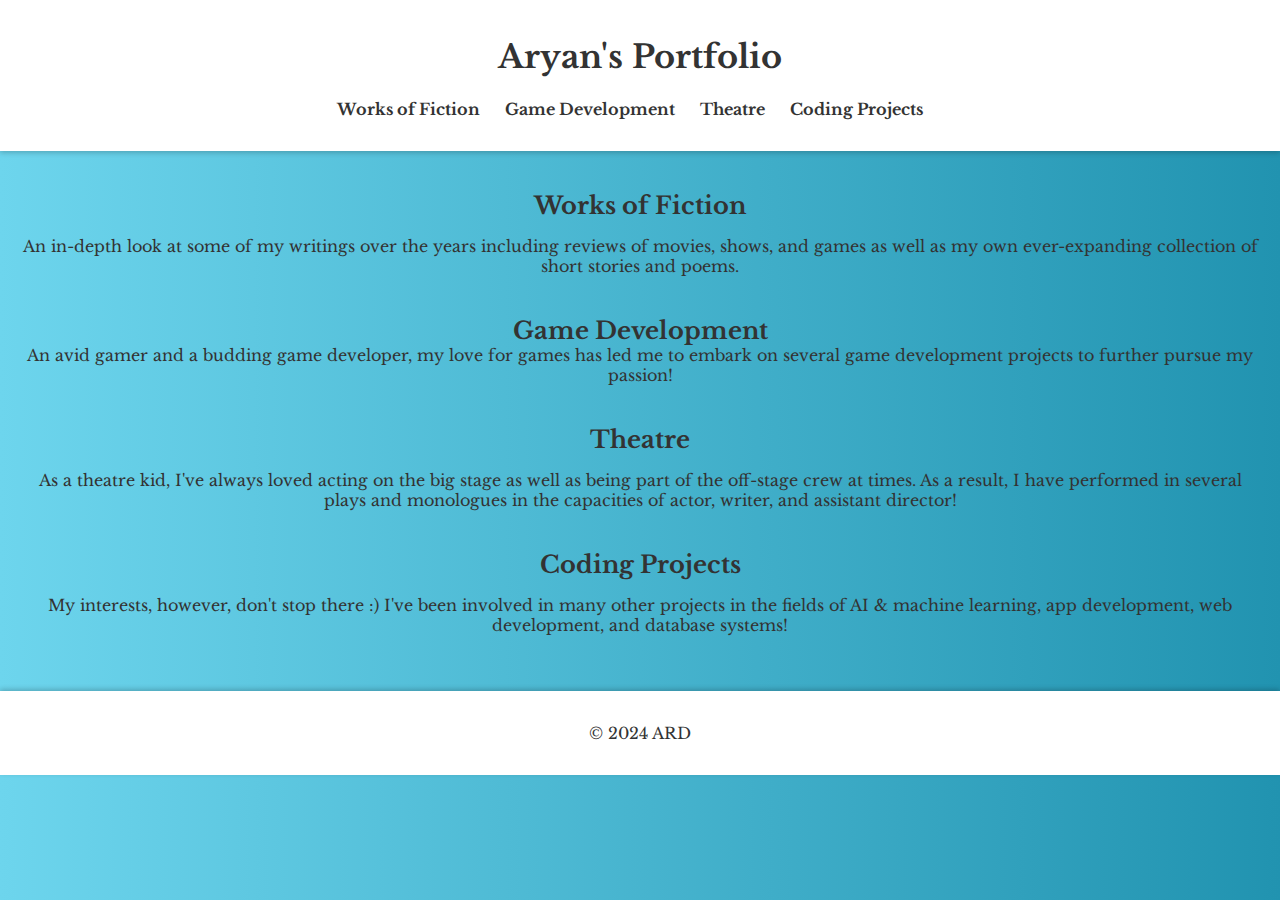
<file: index.html>
<!DOCTYPE html>
<html>
    <head>
        <title>Your Portfolio</title>
        <link rel="stylesheet" type="text/css" href="style.css">
        <link rel="preconnect" href="https://fonts.googleapis.com">
        <link rel="preconnect" href="https://fonts.gstatic.com" crossorigin>
    <link href="https://fonts.googleapis.com/css2?family=Libre+Baskerville&display=swap" rel="stylesheet">
    </head>
<body>
    <header>
        <h1>Aryan's Portfolio</h1>
        <nav>
            <ul>
                <li><a href="./pages/works-of-fiction.html">Works of Fiction</a></li>
                <li><a href="./pages/game-development.html">Game Development</a></li>
                <li><a href="./pages/theatre.html">Theatre</a></li>
                <li><a href="./pages/theatre.html">Coding Projects</a></li>
            </ul>
        </nav>
    </header>

    <section id="works-of-fiction">
        <h2>Works of Fiction</h2>
        <p>
            An in-depth look at some of my writings over the years including reviews of movies, shows, and games as well as my own ever-expanding collection of short stories and poems. 
        </p>
    </section>

    <section id="game-development">
        <h2>Game Development</h2>
        An avid gamer and a budding game developer, my love for games has led me to embark on several game development projects to further pursue my passion!
    </section>

    <section id="theatre">
        <h2>Theatre</h2>
       <p> As a theatre kid, I've always loved acting on the big stage as well as being part of the off-stage crew at times. As a result, I have performed in several plays and monologues in the capacities of actor, writer, and assistant director!  </p>
    </section>

    <section id="coding">
        <h2>Coding Projects</h2>
       <p> My interests, however, don't stop there :&#41; I've been involved in many other projects in the fields of AI & machine learning, app development, web development, and database systems!  </p>
    </section>


    <footer>
        <p>© 2024 ARD</p>
    </footer>

    <!-- <script src="script.js"></script> -->
</body>
</html>
</file>
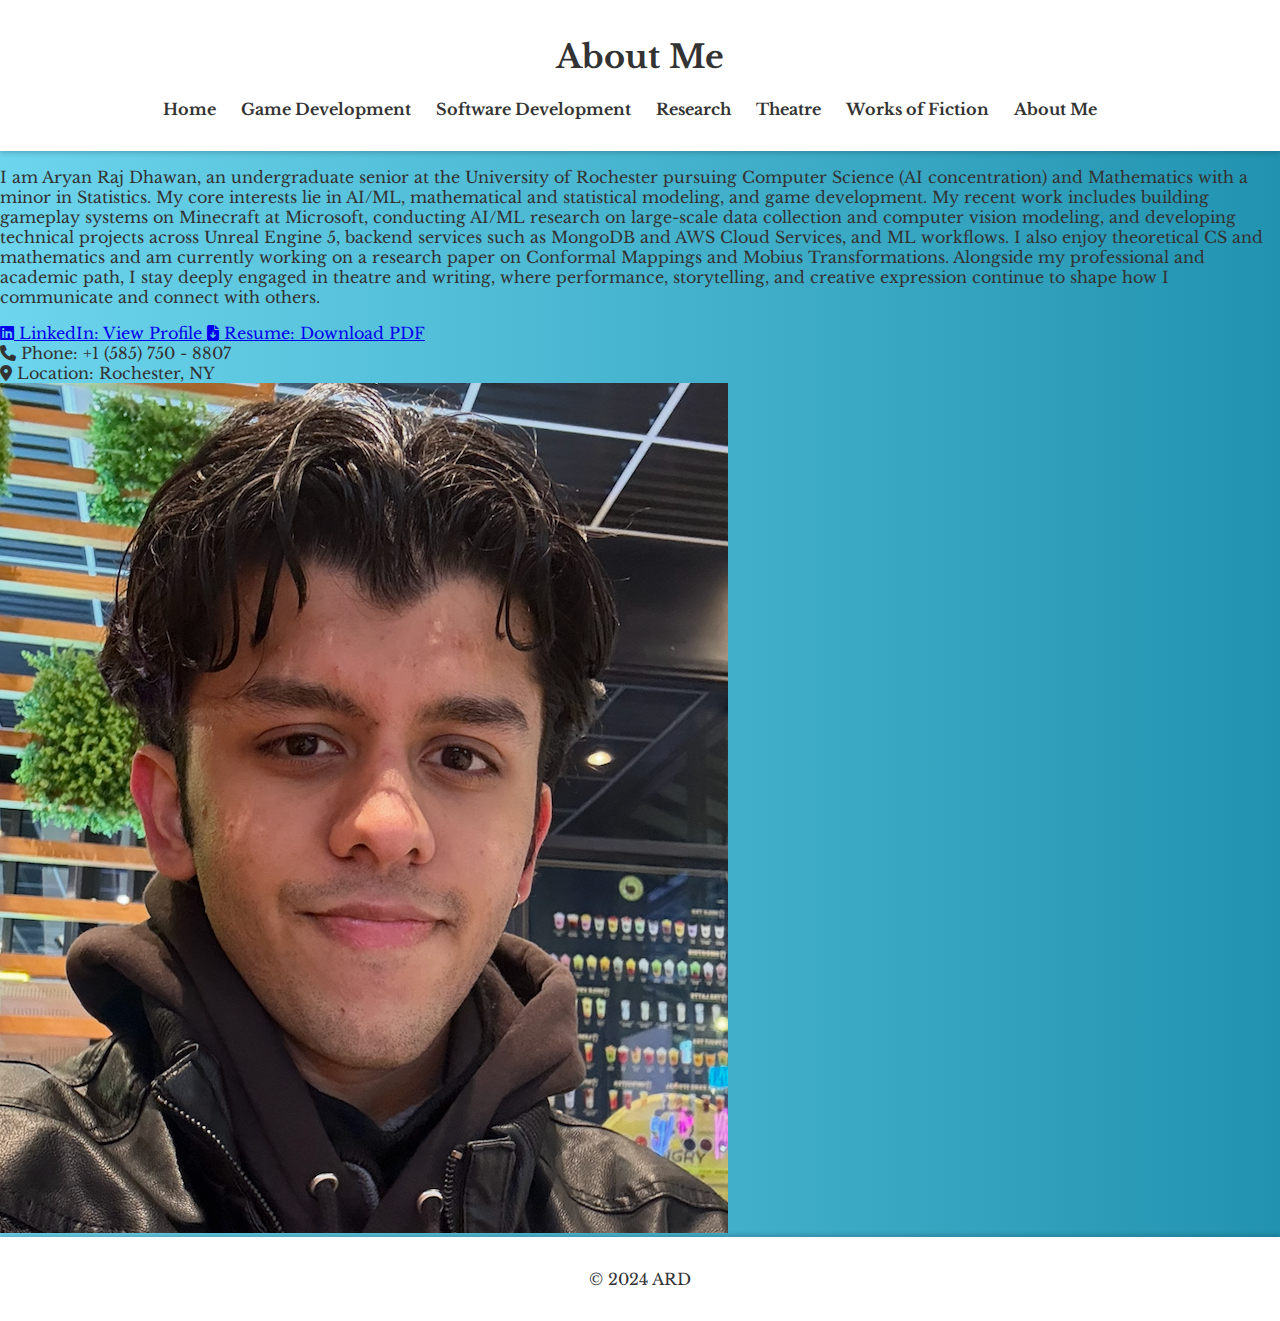
<file: pages/about.html>
<!DOCTYPE html>
<html>
<head>
    <title>About Me | Aryan Raj Dhawan</title>
    <link rel="stylesheet" type="text/css" href="../style.css">
    <link rel="preconnect" href="https://fonts.googleapis.com">
    <link rel="preconnect" href="https://fonts.gstatic.com" crossorigin>
    <link href="https://fonts.googleapis.com/css2?family=Libre+Baskerville&display=swap" rel="stylesheet">
    <link rel="stylesheet" href="https://cdnjs.cloudflare.com/ajax/libs/font-awesome/6.5.2/css/all.min.css">
</head>
<body class="about-page">
    <header>
        <h1>About Me</h1>
        <nav>
            <ul>
                <li><a href="../index.html">Home</a></li>
                <li><a href="game-development.html">Game Development</a></li>
                <li><a href="coding.html">Software Development</a></li>
                <li><a href="research.html">Research</a></li>
                <li><a href="theatre.html">Theatre</a></li>
                <li><a href="works-of-fiction.html">Works of Fiction</a></li>
                <li><a class="nav-about-link" href="about.html">About Me</a></li>
            </ul>
        </nav>
    </header>

    <main>
        <div class="about-page-body">
            <div class="about-page-text">
                <p>
                    I am Aryan Raj Dhawan, an undergraduate senior at the University of Rochester pursuing Computer Science (AI concentration) and Mathematics with a minor in Statistics. My core interests lie in AI/ML, mathematical and statistical modeling, and game development. My recent work includes building gameplay systems on Minecraft at Microsoft, conducting AI/ML research on large-scale data collection and computer vision modeling, and developing technical projects across Unreal Engine 5, backend services such as MongoDB and AWS Cloud Services, and ML workflows. I also enjoy theoretical CS and mathematics and am currently working on a research paper on Conformal Mappings and Mobius Transformations. Alongside my professional and academic path, I stay deeply engaged in theatre and writing, where performance, storytelling, and creative expression continue to shape how I communicate and connect with others.
                </p>
                <div class="about-contact-grid">
                    <a class="about-contact-item about-contact-link" href="https://www.linkedin.com/in/aryan-raj-dhawan" aria-label="LinkedIn profile" target="_blank" rel="noopener noreferrer">
                        <i class="fa-brands fa-linkedin about-contact-icon" aria-hidden="true"></i>
                        <span class="about-contact-label">LinkedIn:</span>
                        <span class="about-contact-value">View Profile</span>
                    </a>
                    <a class="about-contact-item about-contact-link" href="./Coding/Aryan_Dhawan_Resume.pdf" aria-label="Resume download" target="_blank" rel="noopener noreferrer">
                        <i class="fa-solid fa-file-arrow-down about-contact-icon" aria-hidden="true"></i>
                        <span class="about-contact-label">Resume:</span>
                        <span class="about-contact-value">Download PDF</span>
                    </a>
                    <div class="about-contact-item">
                        <i class="fa-solid fa-phone about-contact-icon" aria-hidden="true"></i>
                        <span class="about-contact-label">Phone:</span>
                        <span class="about-contact-value">+1 (585) 750 - 8807</span>
                    </div>
                    <div class="about-contact-item">
                        <i class="fa-solid fa-location-dot about-contact-icon" aria-hidden="true"></i>
                        <span class="about-contact-label">Location:</span>
                        <span class="about-contact-value">Rochester, NY</span>
                    </div>
                </div>
            </div>
            <div class="about-photo-slot">
                <img src="./Coding/profile.png" alt="Aryan Raj Dhawan" class="about-photo">
            </div>
        </div>
    </main>

    <footer>
        <p>© 2024 ARD</p>
    </footer>
</body>
</html>
</file>
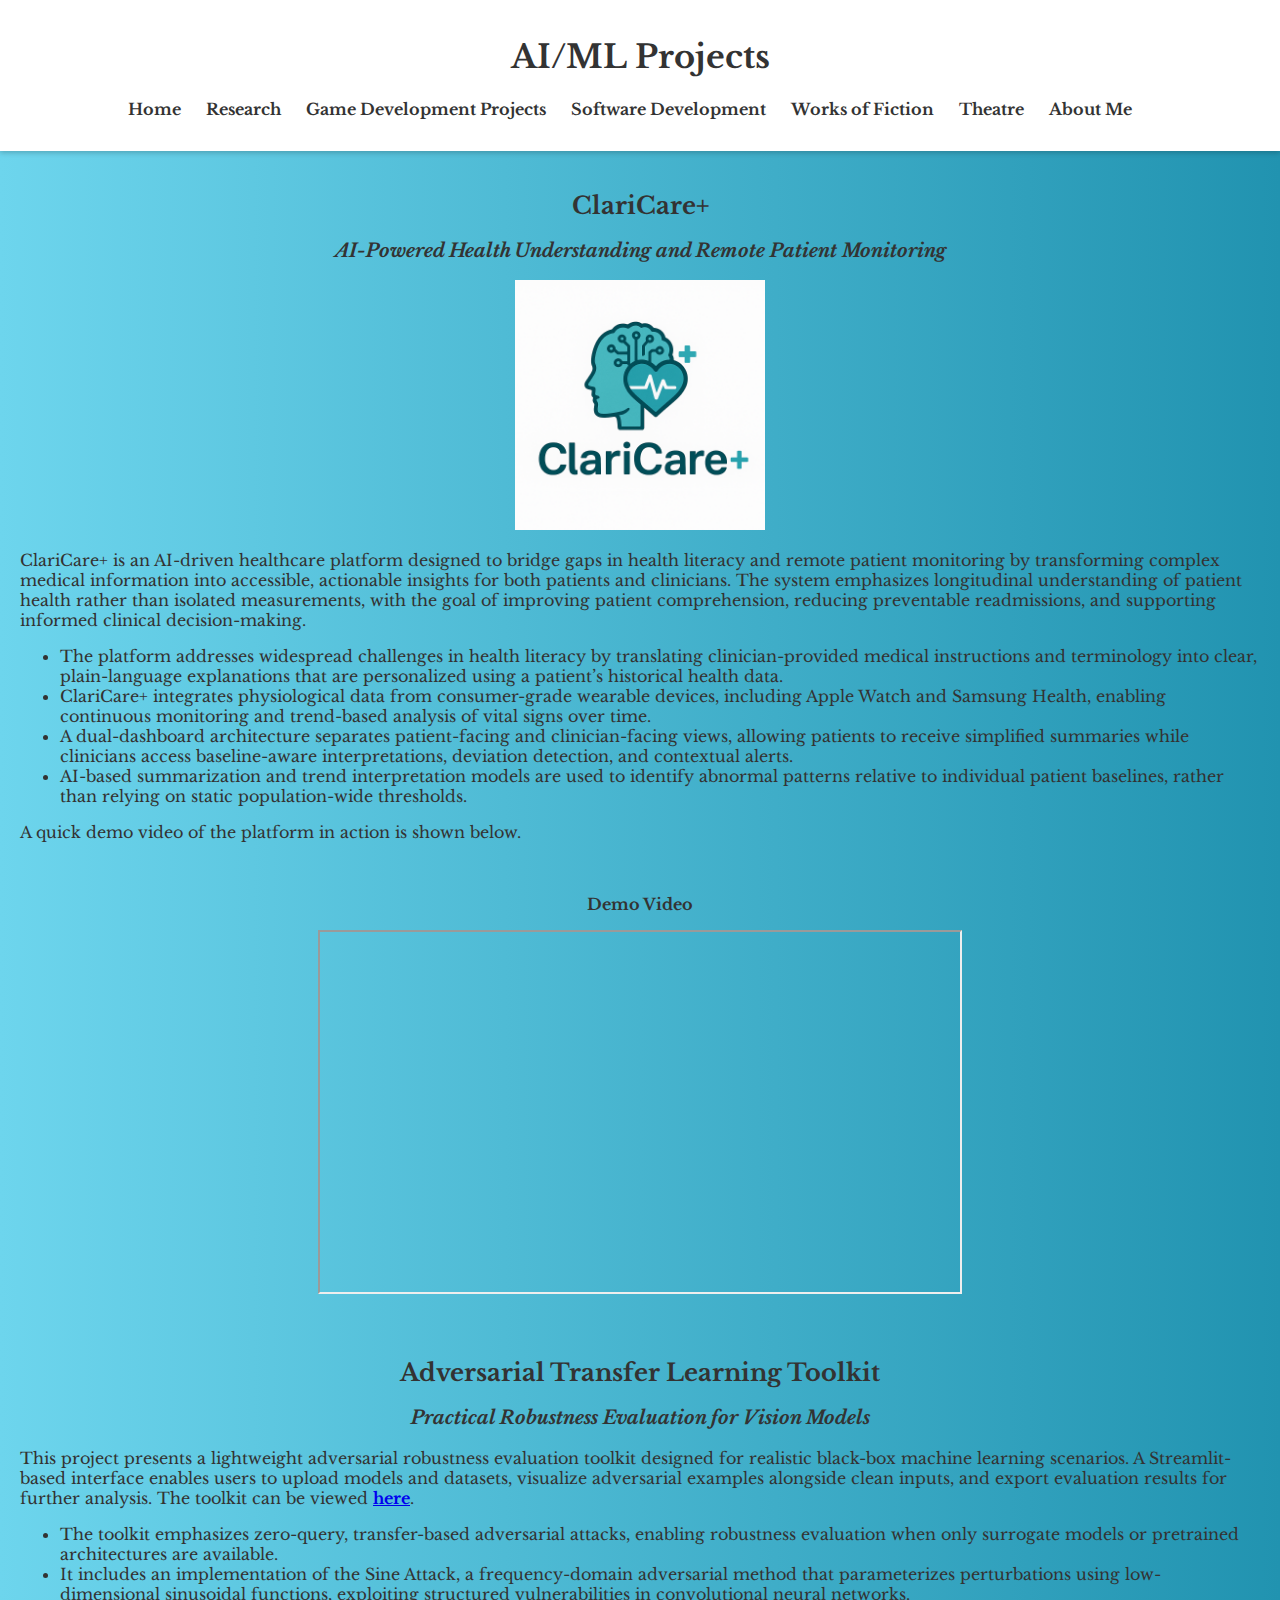
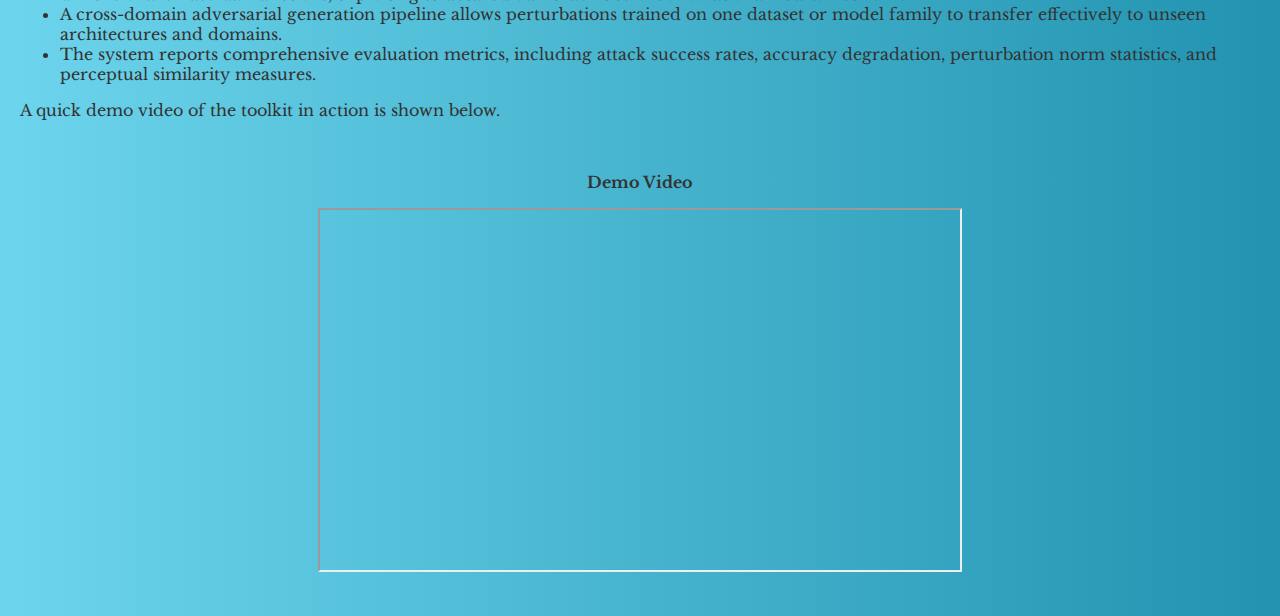
<file: pages/ai-ml.html>
<!DOCTYPE html>
<html>
<head>
    <title>AI/ML Projects</title>
    <link rel="stylesheet" type="text/css" href="../style.css">

    <link rel="preconnect" href="https://fonts.googleapis.com">
    <link rel="preconnect" href="https://fonts.gstatic.com" crossorigin>
    <link href="https://fonts.googleapis.com/css2?family=Libre+Baskerville&display=swap" rel="stylesheet">

    <style>
        /* Light page-specific styling (keeps your existing style.css intact) */
        .project-header { text-align: center; }
        .project-subheader { text-align: center; margin-top: -8px; }

        .project-media {
            max-width: 950px;
            margin: 18px auto 0 auto;
            display: grid;
            grid-template-columns: 220px 1fr;
            gap: 18px;
            align-items: start;
        }

        .logo-box {
            width: 220px;
            min-height: 140px;
            border: 2px dashed rgba(0,0,0,0.25);
            border-radius: 10px;
            display: flex;
            align-items: center;
            justify-content: center;
            padding: 10px;
            text-align: center;
            box-sizing: border-box;
        }

        .logo-box img {
            max-width: 100%;
            max-height: 140px;
            object-fit: contain;
        }

        .video-embed {
            width: 100%;
            aspect-ratio: 16 / 9;
            border: 0;
            border-radius: 10px;
        }

        .center { text-align: center; }

        /* Responsive: stack logo over video */
        @media (max-width: 820px) {
            .project-media { grid-template-columns: 1fr; }
            .logo-box { width: 100%; }
        }
    </style>
</head>

<body>
    <header>
        <h1>AI/ML Projects</h1>
        <nav>
            <ul>
                <li><a href="../index.html">Home</a></li>
                <li><a href="research.html">Research</a></li>
                <li><a href="game-development.html">Game Development Projects</a></li>
                <li><a href="coding.html">Software Development</a></li>
                <li><a href="works-of-fiction.html">Works of Fiction</a></li>
                <li><a href="theatre.html">Theatre</a></li>
                <li><a class="nav-about-link" href="about.html">About Me</a></li>
            </ul>
        </nav>
    </header>
    <section>
    <h2 style="text-align: center;">ClariCare+</h2>
    <i><h3 style="text-align: center;">AI-Powered Health Understanding and Remote Patient Monitoring</h3></i>

     <div class="center">
        <img src="../pages/Coding/cc_logo.png" alt="ClariCare+ Logo" style="max-width: 250px;">
    </div>

    <p>
        ClariCare+ is an AI-driven healthcare platform designed to bridge gaps in health literacy and
        remote patient monitoring by transforming complex medical information into accessible,
        actionable insights for both patients and clinicians. The system emphasizes longitudinal
        understanding of patient health rather than isolated measurements, with the goal of improving
        patient comprehension, reducing preventable readmissions, and supporting informed clinical
        decision-making.
    </p>

    <ul>
        <li>
            The platform addresses widespread challenges in health literacy by translating
            clinician-provided medical instructions and terminology into clear, plain-language explanations
            that are personalized using a patient’s historical health data.
        </li>
        <li>
            ClariCare+ integrates physiological data from consumer-grade wearable devices, including
            Apple Watch and Samsung Health, enabling continuous monitoring and trend-based analysis
            of vital signs over time.
        </li>
        <li>
            A dual-dashboard architecture separates patient-facing and clinician-facing views, allowing
            patients to receive simplified summaries while clinicians access baseline-aware interpretations,
            deviation detection, and contextual alerts.
        </li>
        <li>
            AI-based summarization and trend interpretation models are used to identify abnormal patterns
            relative to individual patient baselines, rather than relying on static population-wide
            thresholds.
        </li>
        
    </ul>



    <p>A quick demo video of the platform in action is shown below.</p>
    <div class="center">
        <br>
        <p><b>Demo Video</b></p>
        <iframe
            src="https://drive.google.com/file/d/119LVX5oTYyoiHuRnLR6FDdbyUVb-9eSK/preview"
            width="640"
            height="360"
            allow="autoplay"
            allowfullscreen>
        </iframe>
    </div>
</section>
<section>
    <h2 style="text-align: center;">Adversarial Transfer Learning Toolkit</h2>
    <i><h3 style="text-align: center;">Practical Robustness Evaluation for Vision Models</h3></i>

    <p>
        This project presents a lightweight adversarial robustness evaluation toolkit designed
        for realistic black-box machine learning scenarios. A Streamlit-based interface enables users to upload models and datasets, visualize adversarial
            examples alongside clean inputs, and export evaluation results for further analysis. The toolkit can be viewed <b><a href="https://adv-toolkit.streamlit.app" target="_blank">here</a></b>.
        </li>
    </p>

    <ul>
        <li>
            The toolkit emphasizes zero-query, transfer-based adversarial attacks, enabling robustness
            evaluation when only surrogate models or pretrained architectures are available.
        </li>
        <li>
            It includes an implementation of the Sine Attack, a frequency-domain adversarial method
            that parameterizes perturbations using low-dimensional sinusoidal functions, exploiting
            structured vulnerabilities in convolutional neural networks.
        </li>
        <li>
            A cross-domain adversarial generation pipeline allows perturbations trained on one dataset
            or model family to transfer effectively to unseen architectures and domains.
        </li>
        <li>
            The system reports comprehensive evaluation metrics, including attack success rates,
            accuracy degradation, perturbation norm statistics, and perceptual similarity measures.
        </li>
        
    </ul>

    <p>A quick demo video of the toolkit in action is shown below.</p>

    <div class="center">
        <br>
        <p><b>Demo Video</b></p>
        <iframe
            src="https://drive.google.com/file/d/1dqIUy3TnNPmntp3I3ajhd39xbsynokiC/preview"
            width="640"
            height="360"
            allow="autoplay"
            allowfullscreen>
        </iframe>
    </div>
    <!-- <div class="center">
        View the toolkit <a href="https://adv-toolkit.streamlit.app" target="_blank">here</a>.
    </div> -->
</section>
</body>
</html>
</file>
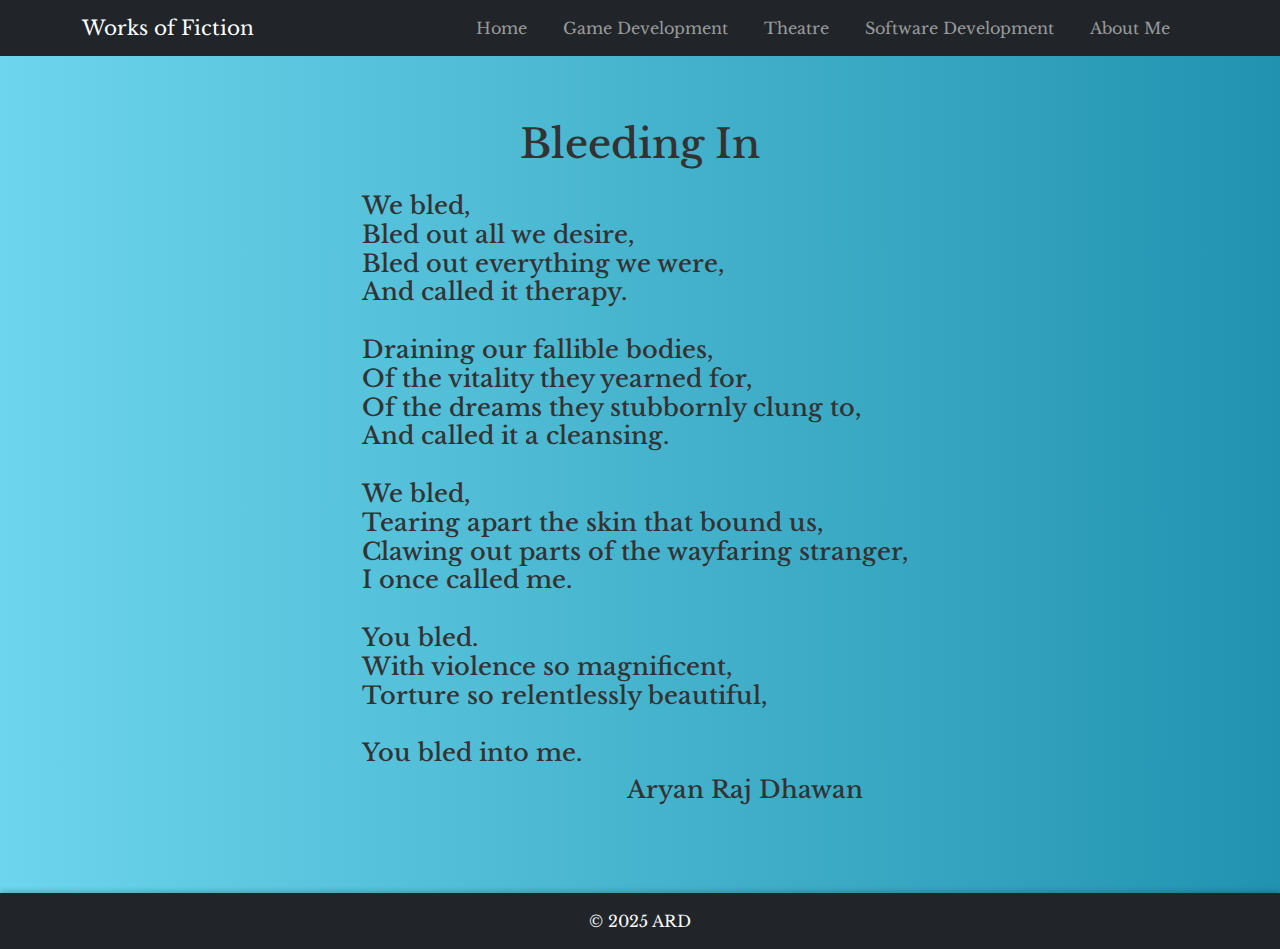
<file: pages/bi.html>
<!DOCTYPE html>
<html lang="en">
<head>
    <meta charset="UTF-8">
    <title>Bleeding In</title>
    <meta name="viewport" content="width=device-width, initial-scale=1">
    <!-- Bootstrap CSS CDN -->
    <link href="https://cdn.jsdelivr.net/npm/bootstrap@5.3.2/dist/css/bootstrap.min.css" rel="stylesheet">
    <link rel="stylesheet" type="text/css" href="../style.css">
    <link href="https://fonts.googleapis.com/css2?family=Libre+Baskerville&display=swap" rel="stylesheet">
</head>
<body style="font-family: 'Libre Baskerville', serif;">
    <nav class="navbar navbar-expand-lg navbar-dark bg-dark mb-4">
        <div class="container">
            <a class="navbar-brand" href="#">Works of Fiction</a>
            <button class="navbar-toggler" type="button" data-bs-toggle="collapse" data-bs-target="#navbarNav" aria-controls="navbarNav" aria-expanded="false" aria-label="Toggle navigation">
                <span class="navbar-toggler-icon"></span>
            </button>
            <div class="collapse navbar-collapse" id="navbarNav">
                <ul class="navbar-nav ms-auto">
                    <li class="nav-item"><a class="nav-link" href="../index.html">Home</a></li>
                    <li class="nav-item"><a class="nav-link" href="game-development.html">Game Development</a></li>
                    <li class="nav-item"><a class="nav-link" href="theatre.html">Theatre</a></li>
                    <li class="nav-item"><a class="nav-link" href="coding.html">Software Development</a></li>
                    <li class="nav-item"><a class="nav-link nav-about-link" href="about.html">About Me</a></li>
                </ul>
            </div>
        </div>
    </nav>

    <main class="container">
        <div class="row">
            <div class="col-lg-8 mx-auto">
                <section>
                    <h1 class="text-center mb-4">Bleeding In</h1>
                    <div class="mb-4" style="padding-left:10%; padding-right:10%;">
                        <h4>
                            We bled, <br>
                            Bled out all we desire, <br>
                            Bled out everything we were, <br>
                            And called it therapy. <br> 
                            <br>
                            Draining our fallible bodies,<br>
                            Of the vitality they yearned for,<br>
                            Of the dreams they stubbornly clung to,<br>
                            And called it a cleansing.<br>
                            <br>
                            We bled,<br>
                            Tearing apart the skin that bound us,<br>
                            Clawing out parts of the wayfaring stranger,<br>
                            I once called me.<br>
                            <br>
                            You bled.<br>
                            With violence so magnificent,<br>
                            Torture so relentlessly beautiful, <br>
                            <br>
                            You bled into me.
                        </h4>
                        <h4 class="text-end" style="padding-right:10%;">Aryan Raj Dhawan</h4>
                    </div>
                </section>
            </div>
        </div>
    </main>

    <footer class="bg-dark text-light text-center py-3 mt-4">
        <div class="container">
            <p class="mb-0">© 2025 ARD</p>
        </div>
    </footer>
    <script src="https://cdn.jsdelivr.net/npm/bootstrap@5.3.2/dist/js/bootstrap.bundle.min.js"></script>
</body>
</html>
</file>
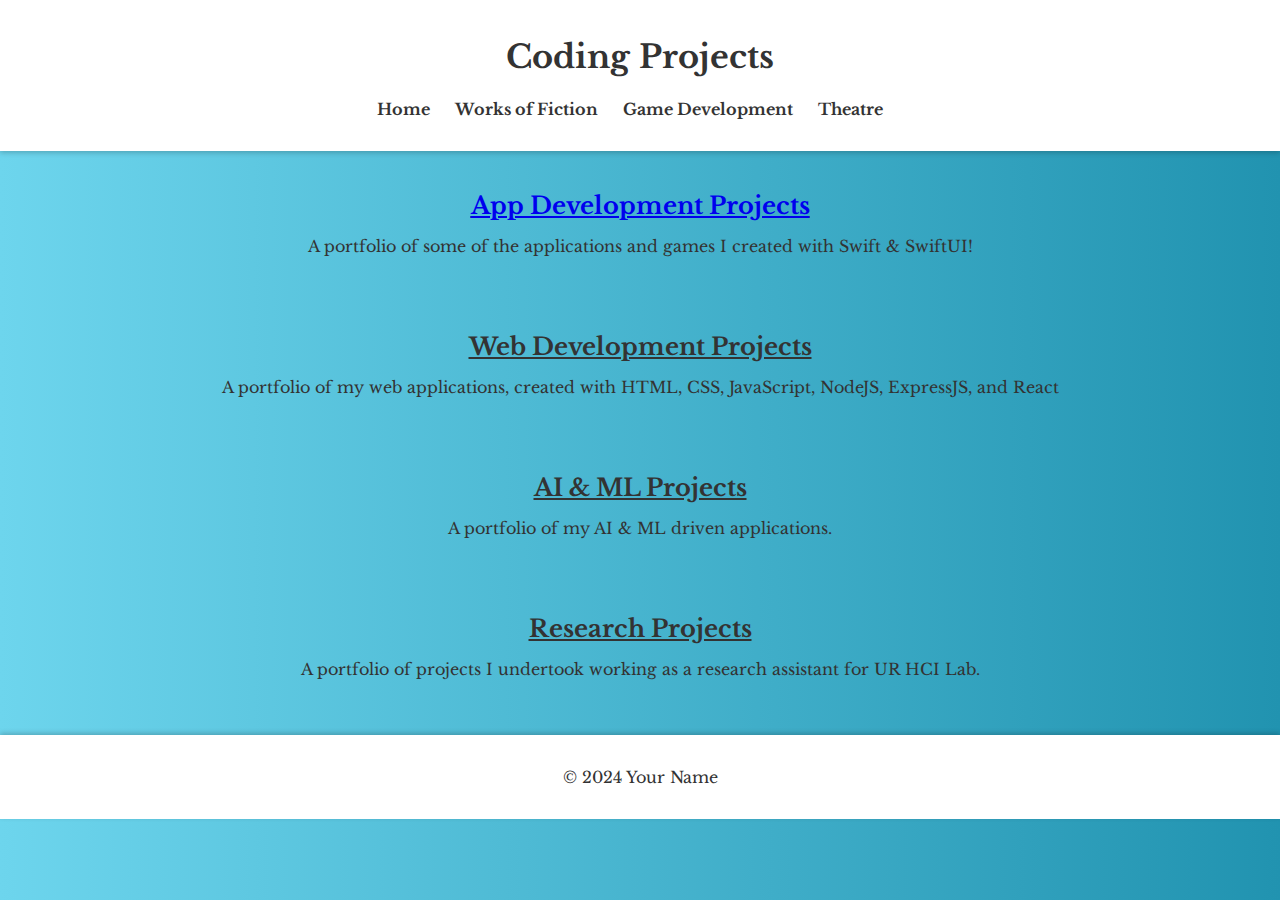
<file: pages/coding.html>
<!DOCTYPE html>
<html>
<head>
    <title>Coding Projects</title>
    <link rel="stylesheet" type="text/css" href="../style.css">
    <link rel="preconnect" href="https://fonts.googleapis.com">
    <link rel="preconnect" href="https://fonts.gstatic.com" crossorigin>
    <link href="https://fonts.googleapis.com/css2?family=Libre+Baskerville&display=swap" rel="stylesheet">
</head>
<body>
    <header>
        <h1>Coding Projects</h1>
        <nav>
            <ul>
                <li><a href="../index.html">Home</a></li>
                <li><a href="works-of-fiction.html">Works of Fiction</a></li>
                <li><a href="game-development.html">Game Development</a></li>
                <li><a href="theatre.html">Theatre</a></li>
            </ul>
        </nav>
    </header>

    <section>
        <u><h2 style="text-align: center;"><a href="./Coding/Portfolio.pdf">App Development Projects</a></h2></u>
        <p style="text-align: center;">A portfolio of some of the applications and games I created with Swift & SwiftUI!</p>
    </section>

    <section>
        <u><h2 style="text-align: center;">Web Development Projects</h2></u>
        <p style="text-align: center;">A portfolio of my web applications, created with HTML, CSS, JavaScript, NodeJS, ExpressJS, and React</p>
    </section>

    <section>
        <u><h2 style="text-align: center;">AI & ML Projects</h2></u>
        <p style="text-align: center;">A portfolio of my AI & ML driven applications.</p>
    </section>

    <section>
        <u><h2 style="text-align: center;">Research Projects</h2></u>
        <p style="text-align: center;">A portfolio of projects I undertook working as a research assistant for UR HCI Lab.</p>
    </section>





    <footer>
        <p>© 2024 Your Name</p>
    </footer>
</body>
</html>
</file>
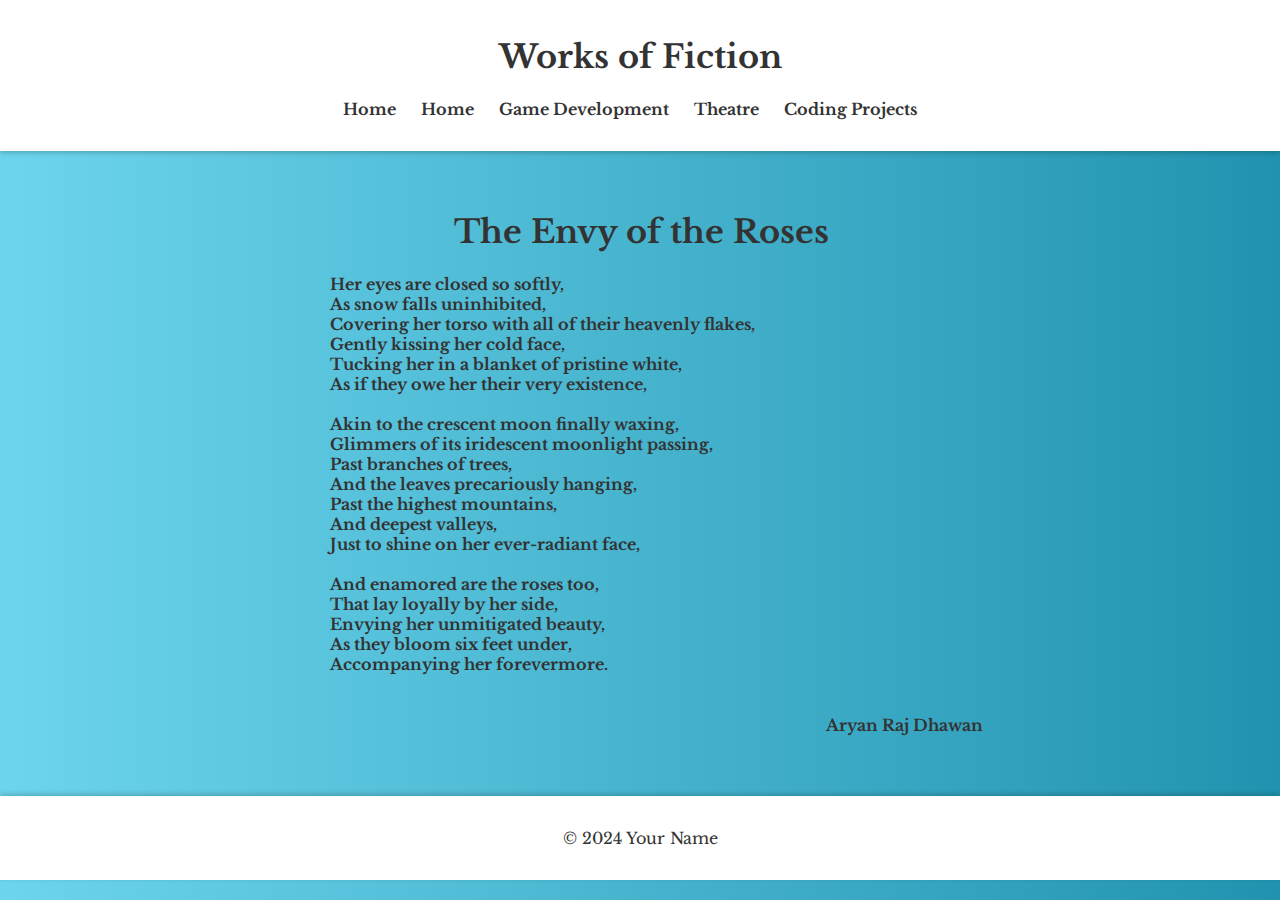
<file: pages/eotr.html>
<!DOCTYPE html>
<html>
<head>
    <title>Works of Fiction</title>
    <link rel="stylesheet" type="text/css" href="../style.css">
    <link rel="preconnect" href="https://fonts.googleapis.com">
    <link rel="preconnect" href="https://fonts.gstatic.com" crossorigin>
    <link href="https://fonts.googleapis.com/css2?family=Libre+Baskerville&display=swap" rel="stylesheet">
</head>
<body>
    <header>
        <h1>Works of Fiction</h1>
        <nav>
            <ul>
                <li><a href="../index.html">Home</a></li>
                <li><a href="../works-of-fiction.html">Home</a></li>
                <li><a href="game-development.html">Game Development</a></li>
                <li><a href="theatre.html">Theatre</a></li>
                <li><a href="coding.html">Coding Projects</a></li>
            </ul>
        </nav>
    </header>

    <section>
        <h1 style="padding-left:35%;">The Envy of the Roses</h1>
        <h4 style="padding-left:25%;"> 
            
        Her eyes are closed so softly, <br>
        As snow falls uninhibited, <br>
        Covering her torso with all of their heavenly flakes,<br>
        Gently kissing her cold face,<br>
        Tucking her in a blanket of pristine white,<br>
        As if they owe her their very existence, <br>
        <br>
        Akin to the crescent moon finally waxing, <br>
        Glimmers of its iridescent moonlight passing, <br>
        Past branches of trees, <br>
        And the leaves precariously hanging,<br>
        Past the highest mountains, <br>
        And deepest valleys, <br>
        Just to shine on her ever-radiant face, <br>
        <br>
        And enamored are the roses too, <br>
        That lay loyally by her side, <br>
        Envying her unmitigated beauty,<br>
        As they bloom six feet under, <br>
        Accompanying her forevermore. <br>
        <br>

        </h4>
            
        <h4 style="padding-left:65%;">Aryan Raj Dhawan</h4>
            
             
            
            
            
            
            
            
            

        </h3>

    

        
    </section>

    <footer>
        <p>© 2024 Your Name</p>
    </footer>
</body>
</html>
</file>
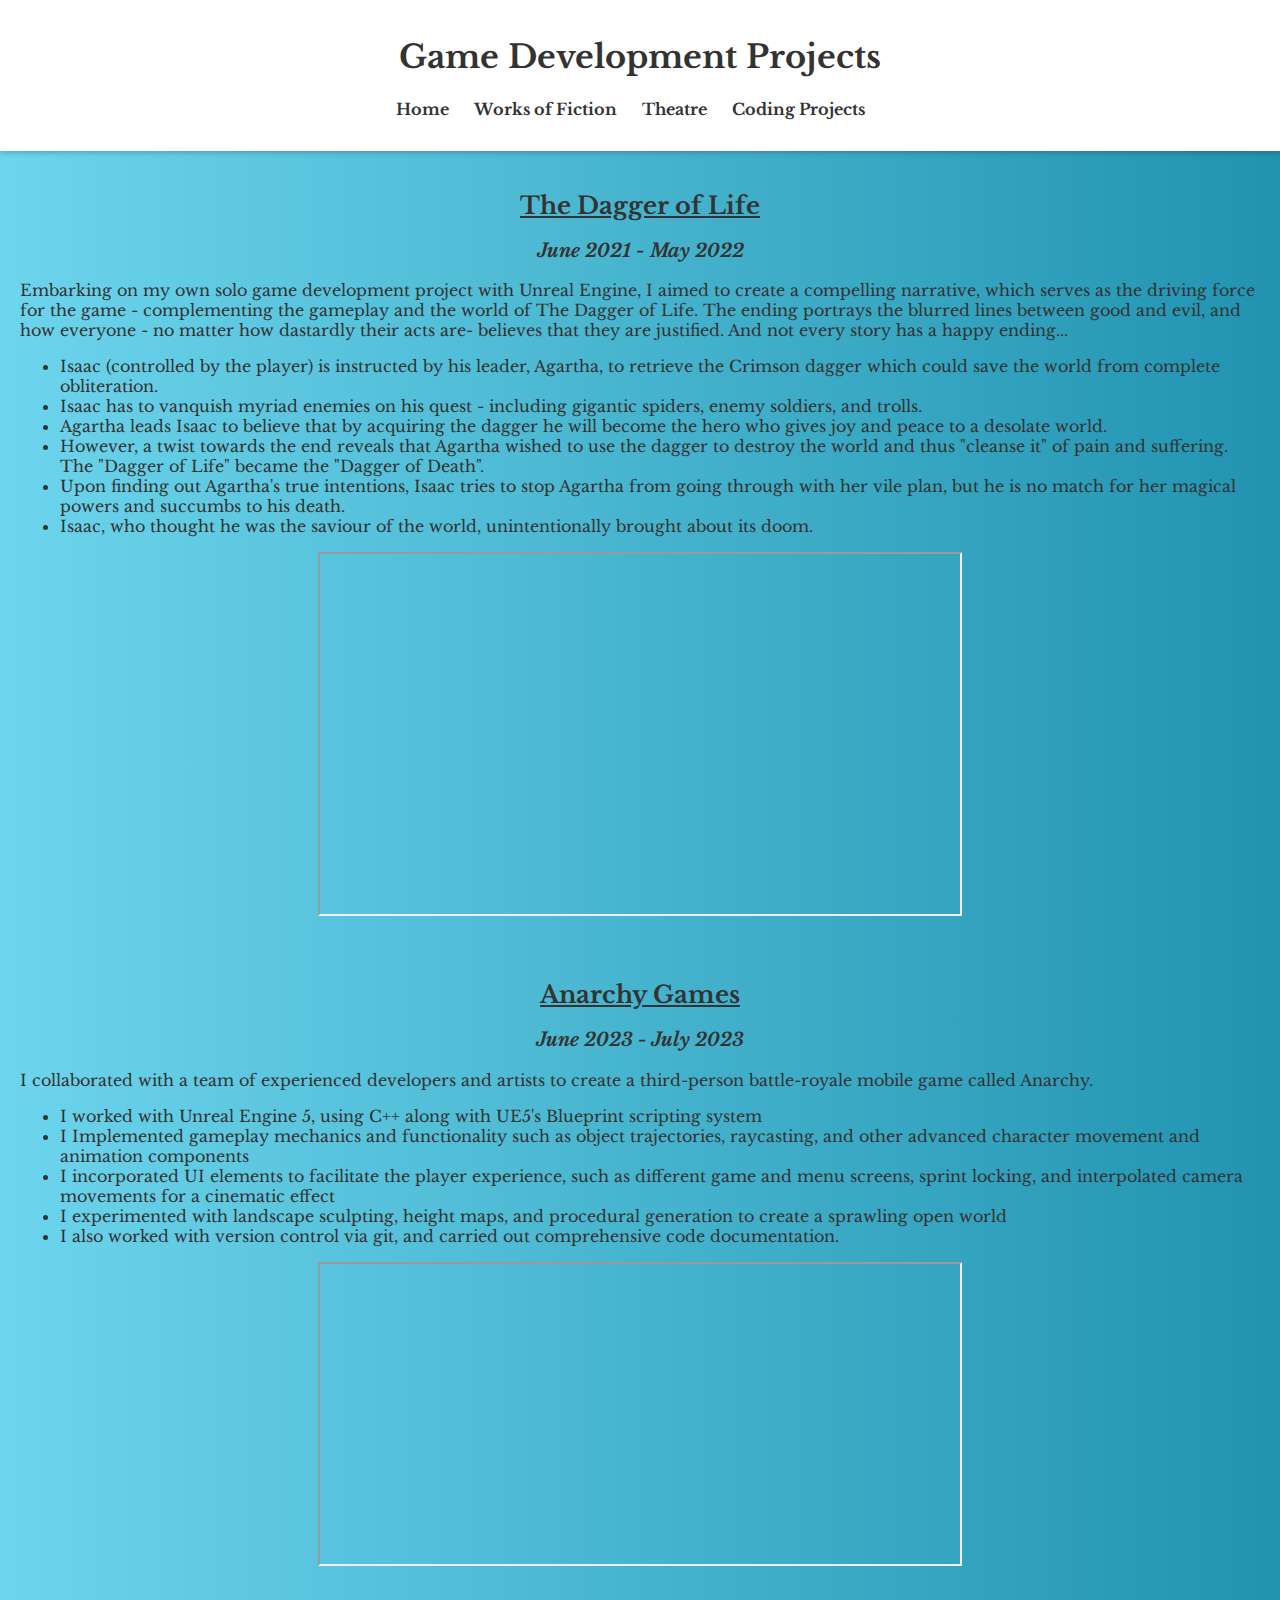
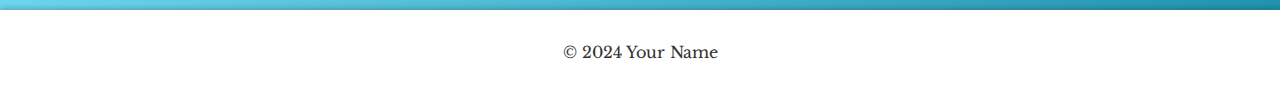
<file: pages/game-development.html>
<!DOCTYPE html>
<html>
<head>
    <title>Game Development Projects</title>
    <link rel="stylesheet" type="text/css" href="../style.css">
    <link rel="preconnect" href="https://fonts.googleapis.com">
    <link rel="preconnect" href="https://fonts.gstatic.com" crossorigin>
    <link href="https://fonts.googleapis.com/css2?family=Libre+Baskerville&display=swap" rel="stylesheet">
</head>
<body>
    <header>
        <h1>Game Development Projects</h1>
        <nav>
            <ul>
                <li><a href="../index.html">Home</a></li>
                <li><a href="works-of-fiction.html">Works of Fiction</a></li>
                <li><a href="theatre.html">Theatre</a></li>
                <li><a href="coding.html">Coding Projects</a></li>
            </ul>
        </nav>
    </header>

    <section>
        <u><h2 style="text-align: center;">The Dagger of Life</h2></u>
        <i><h3 style="text-align: center;">June 2021 - May 2022</h3></i>
        <p> Embarking on my own solo game development project with Unreal Engine, I aimed to create a compelling narrative, which serves as the driving force for the game - complementing the gameplay and the world of The Dagger of Life. The ending portrays the blurred lines between good and evil, and how everyone - no matter how dastardly their acts are- believes that they are justified. And not every story has a happy ending...</p>
            <ul> 
                <li>Isaac (controlled by the player) is instructed by his leader, Agartha, to retrieve the Crimson dagger which could save the world from complete obliteration. </li>
                <li> Isaac has to vanquish myriad enemies on his quest - including gigantic spiders, enemy soldiers, and trolls. </li>
                <li> Agartha leads Isaac to believe that by acquiring the dagger he will become the hero who gives joy and peace to a desolate world. </li>
                <li> However, a twist towards the end reveals that Agartha wished to use the dagger to destroy the world and thus "cleanse it" of pain and suffering. The "Dagger of Life" became the "Dagger of Death". </li>
                <li> Upon finding out Agartha's true intentions, Isaac tries to stop Agartha from going through with her vile plan, but he is no match for her magical powers and succumbs to his death. </li>
                <li> Isaac, who thought he was the saviour of the world, unintentionally brought about its doom. </li>
            </ul>   
        <div class = "center">
            <iframe src="https://drive.google.com/file/d/1FrLoKbC6MuPy-TusXsTW5YkyqdfiYTON/preview" width="640" height="360" allow="autoplay"></iframe>
        </div>
    </section>
   

    <section>
        <u><h2 style="text-align: center;">Anarchy Games</h2></u>
        <i><h3 style="text-align: center;">June 2023 - July 2023</h3></i>
        <p> I collaborated with a team of experienced developers and artists to create a third-person battle-royale mobile game called Anarchy. </p>
            <ul> 
                <li>I worked with Unreal Engine 5, using C++ along with UE5's Blueprint scripting system </li>
                <li>I Implemented gameplay mechanics and functionality such as object trajectories, raycasting, and other advanced character movement and animation components </li>
                <li>I incorporated UI elements to facilitate the player experience, such as different game and menu screens, sprint locking, and interpolated camera movements for a cinematic effect </li>
                <li>I experimented with landscape sculpting, height maps, and procedural generation to create a sprawling open world</li>
                <li>I also worked with version control via git, and carried out comprehensive code documentation. </li>
            </ul>   
        <div class = "center">
            <iframe src="https://drive.google.com/file/d/1yJQEP22ny-BGrN1RGOZdUIb5SwH_ECQA/preview" width="640" height="300" allow="autoplay"></iframe>
        </div>

    </section>

    <footer>
        <p>© 2024 Your Name</p>
    </footer>
</body>
</html>
</file>
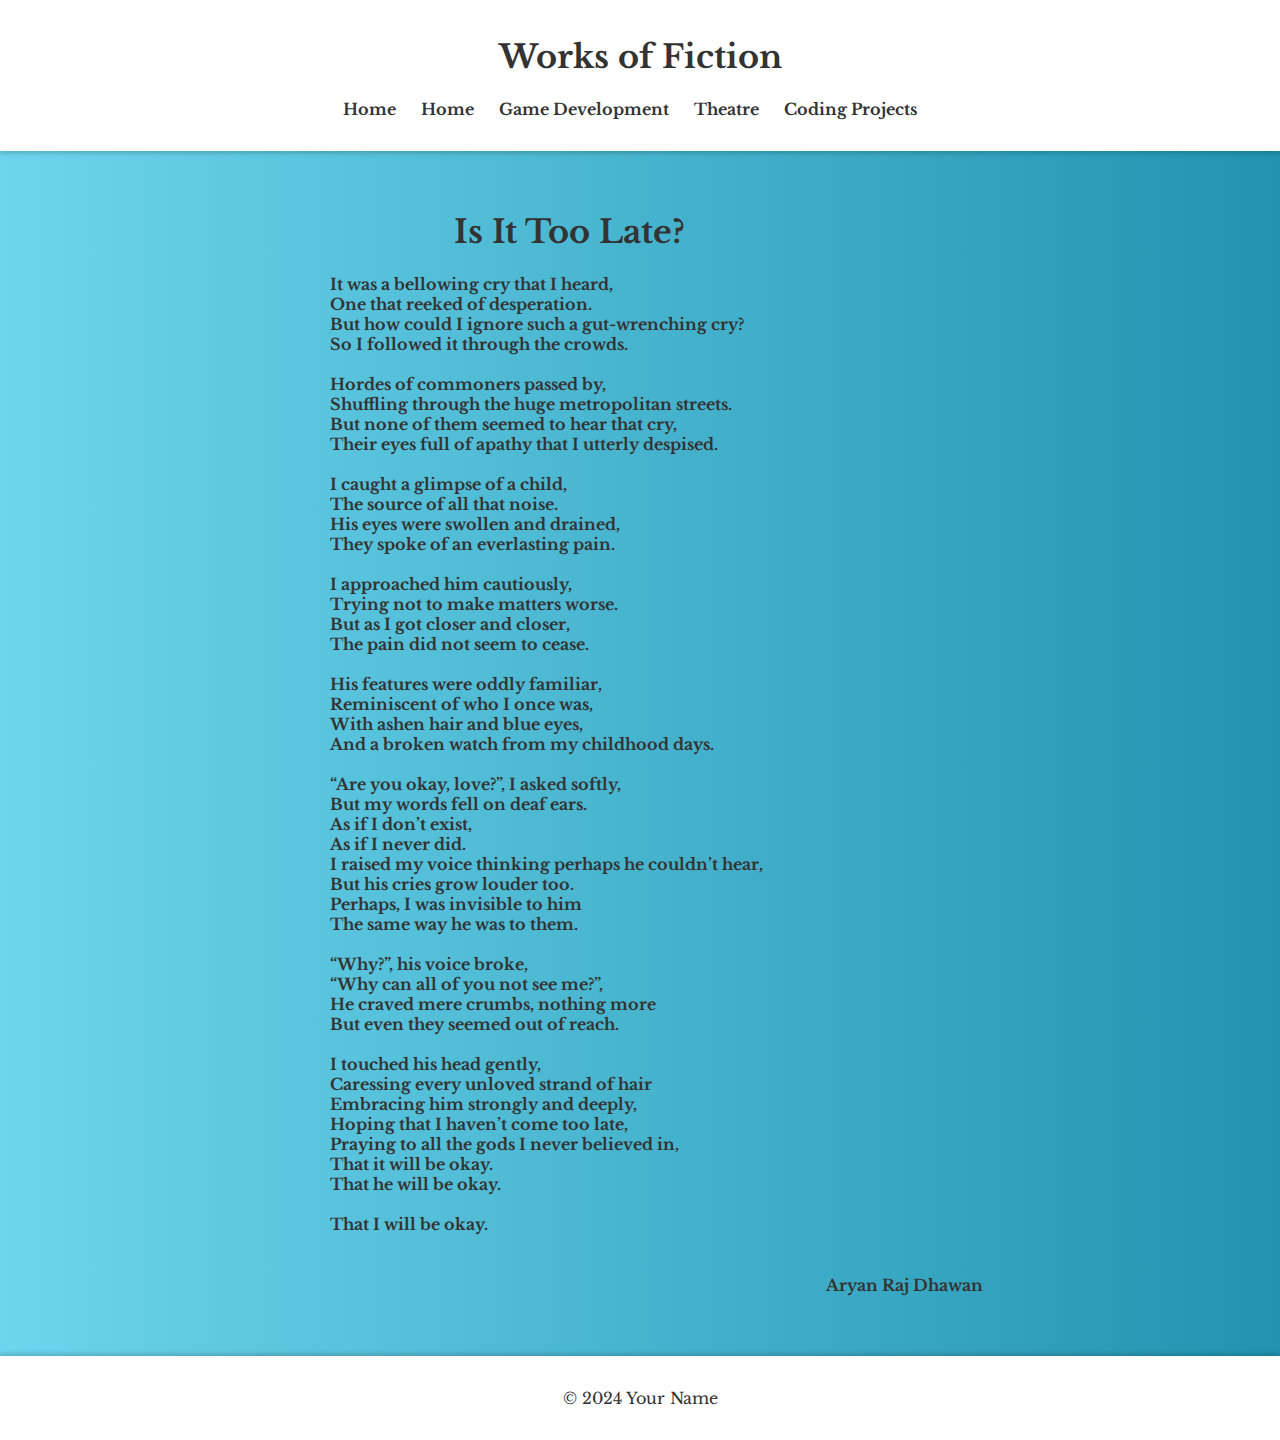
<file: pages/iitl.html>
<!DOCTYPE html>
<html>
<head>
    <title>Works of Fiction</title>
    <link rel="stylesheet" type="text/css" href="../style.css">
    <link rel="preconnect" href="https://fonts.googleapis.com">
    <link rel="preconnect" href="https://fonts.gstatic.com" crossorigin>
    <link href="https://fonts.googleapis.com/css2?family=Libre+Baskerville&display=swap" rel="stylesheet">
</head>
<body>
    <header>
        <h1>Works of Fiction</h1>
        <nav>
            <ul>
                <li><a href="../index.html">Home</a></li>
                <li><a href="../works-of-fiction.html">Home</a></li>
                <li><a href="game-development.html">Game Development</a></li>
                <li><a href="theatre.html">Theatre</a></li>
                <li><a href="coding.html">Coding Projects</a></li>
            </ul>
        </nav>
    </header>

    <section>
        <h1 style="padding-left:35%;">Is It Too Late?</h1>
        <h4 style="padding-left:25%;"> 
            It was a bellowing cry that I heard, <br>
            One that reeked of desperation. <br>
            But how could I ignore such a gut-wrenching cry? <br>
            So I followed it through the crowds. <br>
            <br>
            Hordes of commoners passed by, <br>
            Shuffling through the huge metropolitan streets. <br>
            But none of them seemed to hear that cry, <br>
            Their eyes full of apathy that I utterly despised. <br>
            <br>
            I caught a glimpse of a child, <br>
            The source of all that noise. <br>
            His eyes were swollen and drained, <br>
            They spoke of an everlasting pain.<br>
            <br>
            I approached him cautiously, <br>
            Trying not to make matters worse. <br>
            But as I got closer and closer, <br>
            The pain did not seem to cease. <br>
            <br>
            His features were oddly familiar, <br>
            Reminiscent of who I once was, <br>
            With ashen hair and blue eyes, <br>
            And a broken watch from my childhood days. <br>
            <br>
            “Are you okay, love?”, I asked softly, <br>
            But my words fell on deaf ears. <br>
            As if I don’t exist, <br>
            As if I never did. <br>
            
            I raised my voice thinking perhaps he couldn’t hear, <br>
            But his cries grow louder too. <br>
            Perhaps, I was invisible to him <br>
            The same way he was to them. <br>
            <br>
            “Why?”, his voice broke, <br>
            “Why can all of you not see me?”,<br>
            He craved mere crumbs, nothing more <br>
            But even they seemed out of reach. <br>
            <br>
            I touched his head gently, <br>
            Caressing every unloved strand of hair<br>
            Embracing him strongly and deeply,<br>
            Hoping that I haven’t come too late, <br>
            Praying to all the gods I never believed in, <br>
            That it will be okay. <br>
            That he will be okay.<br>
            <br>
            That I will be okay. <br>
            <br>
        </h4>
            
        <h4 style="padding-left:65%;">Aryan Raj Dhawan</h4>
            
             
            
            
            
            
            
            
            

        </h3>

    

        
    </section>

    <footer>
        <p>© 2024 Your Name</p>
    </footer>
</body>
</html>
</file>
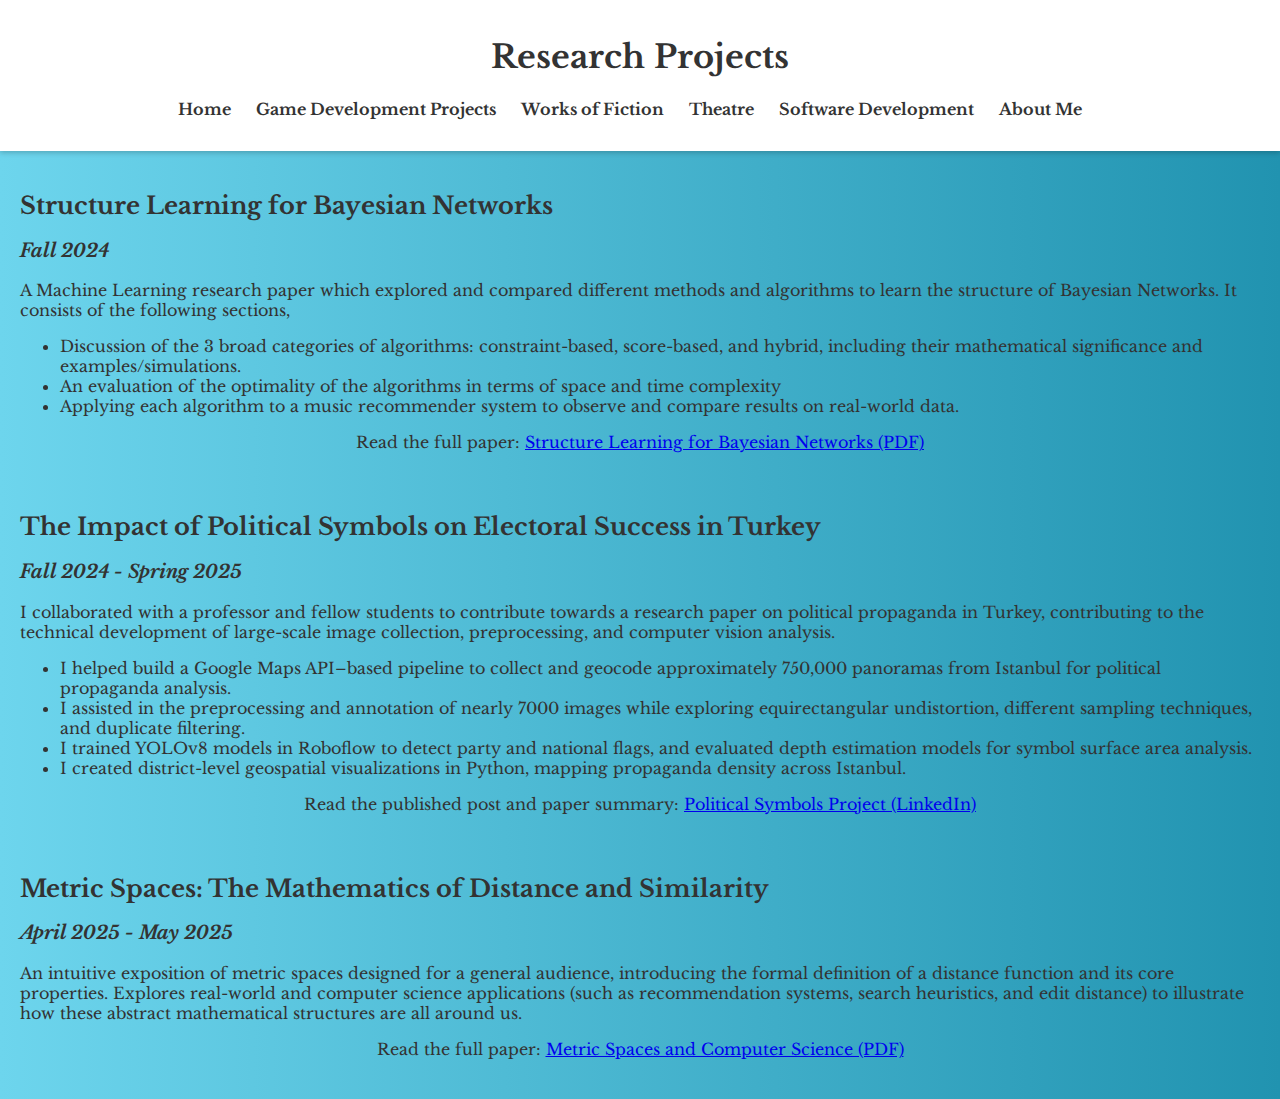
<file: pages/research.html>
<!DOCTYPE html>
<html>
<head>
    <title>Research Projects</title>
    <link rel="stylesheet" type="text/css" href="../style.css">
    <link rel="preconnect" href="https://fonts.googleapis.com">
    <link rel="preconnect" href="https://fonts.gstatic.com" crossorigin>
    <link href="https://fonts.googleapis.com/css2?family=Libre+Baskerville&display=swap" rel="stylesheet">
</head>
<body>
    <header>
        <h1>Research Projects</h1>
        <nav>
            <ul>
                <li><a href="../index.html">Home</a></li>
                <li><a href="game-development.html">Game Development Projects</a></li>
                <li><a href="works-of-fiction.html">Works of Fiction</a></li>
                <li><a href="theatre.html">Theatre</a></li>
                <li><a href="coding.html">Software Development</a></li>
                <li><a class="nav-about-link" href="about.html">About Me</a></li>
            </ul>
        </nav>
    </header>

    <section>
        <h2>Structure Learning for Bayesian Networks</h2>
        <i><h3>Fall 2024</h3></i>
        <p> A Machine Learning research paper which explored and compared different methods and algorithms to learn the structure of Bayesian Networks. It consists of the following sections, </p>
            <ul> 
                <li> Discussion of the 3 broad categories of algorithms: constraint-based, score-based, and hybrid, including their mathematical significance and examples/simulations.</li>
                <li> An evaluation of the optimality of the algorithms in terms of space and time complexity </li>
                <li> Applying each algorithm to a music recommender system to observe and compare results on real-world data. </li>
            </ul>   
        <div class = "center">
            Read the full paper: <a class="content-link" href="./Coding/AryanDhawan_BNStructureLearning.pdf">Structure Learning for Bayesian Networks (PDF)</a>
        </div>
    </section>
   

    <section>
        <h2>The Impact of Political Symbols on Electoral Success in Turkey</h2>
        <i><h3>Fall 2024 - Spring 2025</h3></i>
        <p> I collaborated with a professor and fellow students to contribute towards a research paper on political propaganda in Turkey, contributing to the technical development of large-scale image collection, preprocessing, and computer vision analysis. </p>
            <ul> 
                <li>I helped build a Google Maps API–based pipeline to collect and geocode approximately 750,000 panoramas from Istanbul for political propaganda analysis. </li>
                <li>I assisted in the preprocessing and annotation of nearly 7000 images while exploring equirectangular undistortion, different sampling techniques, and duplicate filtering.</li>
                <li>I trained YOLOv8 models in Roboflow to detect party and national flags, and evaluated depth estimation models for symbol surface area analysis. </li>
                <li>I created district-level geospatial visualizations in Python, mapping propaganda density across Istanbul.</li>
            </ul>   
        <div class = "center">
            Read the published post and paper summary: <a class="content-link" href="https://www.linkedin.com/posts/activity-7384430815478218752-GplC?utm_source=share&utm_medium=member_desktop&rcm=ACoAACpaFeEB85WT8PynLAY5WSESjY8b01pTDLQ">Political Symbols Project (LinkedIn)</a>
        </div>
    </section>

    <section>
        <h2>Metric Spaces: The Mathematics of Distance and Similarity</h2>
        <i><h3>April 2025 - May 2025</h3></i>
       <p>
An intuitive exposition of metric spaces designed for a general audience, introducing the formal definition of a distance function and its core properties. Explores real-world and computer science applications (such as recommendation systems, search heuristics, and edit distance) to illustrate how these abstract mathematical structures are all around us.
</p>

        <div class = "center">
            Read the full paper: <a class="content-link" href="./Coding/AryanDhawan_MetricSpacesAndCS.pdf">Metric Spaces and Computer Science (PDF)</a>
        </div>
    </section>
</body>
</html>
</file>
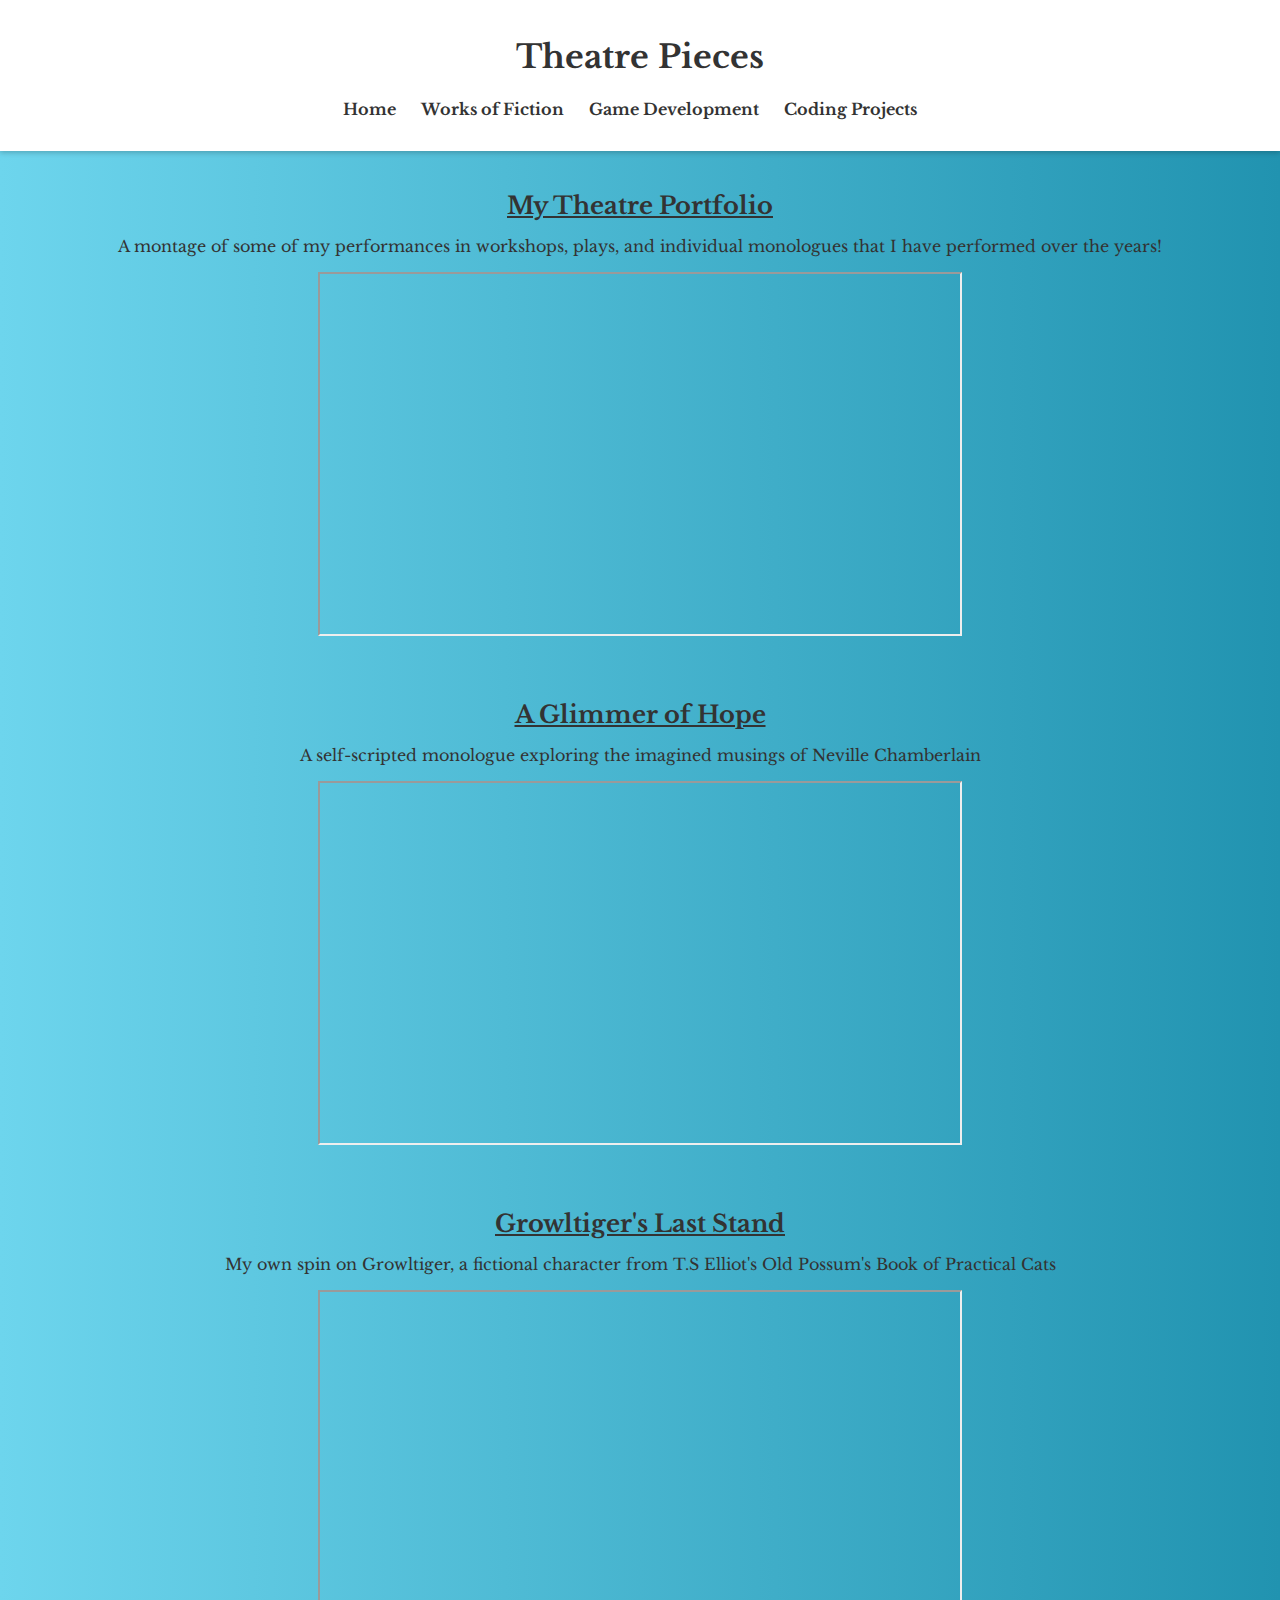
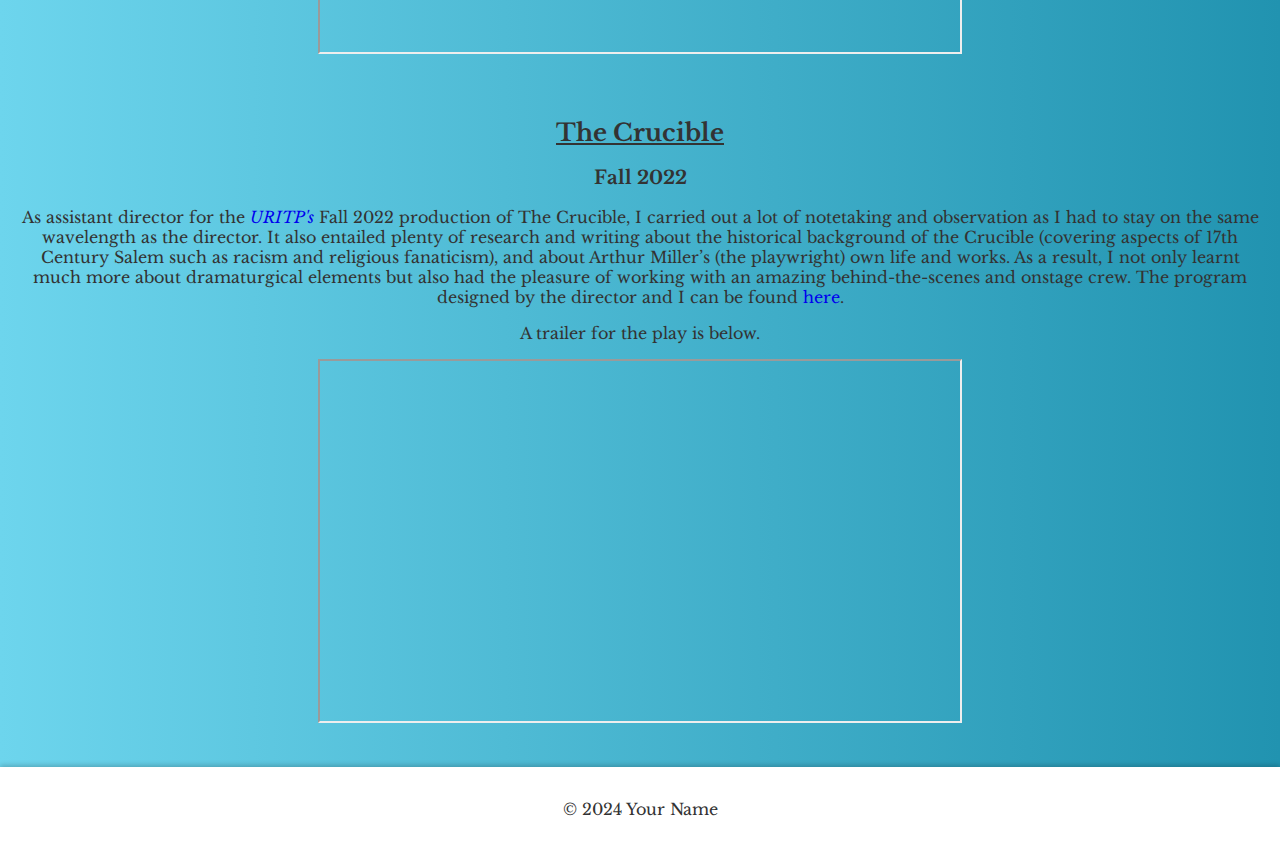
<file: pages/theatre.html>
<!DOCTYPE html>
<html>
<head>
    <title>Theatre</title>
    <link rel="stylesheet" type="text/css" href="../style.css">
    <link rel="preconnect" href="https://fonts.googleapis.com">
    <link rel="preconnect" href="https://fonts.gstatic.com" crossorigin>
    <link href="https://fonts.googleapis.com/css2?family=Libre+Baskerville&display=swap" rel="stylesheet">
</head>
<body>
    <header>
        <h1>Theatre Pieces</h1>
        <nav>
            <ul>
                <li><a href="../index.html">Home</a></li>
                <li><a href="works-of-fiction.html">Works of Fiction</a></li>
                <li><a href="game-development.html">Game Development</a></li>
                <li><a href="coding.html">Coding Projects</a></li>
            </ul>
        </nav>
    </header>

    <section>
        <u><h2 style="text-align: center;">My Theatre Portfolio</h2></u>
        <p style="text-align: center;"> A montage of some of my performances in workshops, plays, and individual monologues that I have performed over the years!</p>
        <div class = "center">
            <iframe src="https://drive.google.com/file/d/1nUZ-yGQdKORlids-AgrEyFL3LGGnmNwF/preview" width="640" height="360" allow="autoplay"></iframe>
        </div>
    </section>

    <section>
        <u><h2 style="text-align: center;">A Glimmer of Hope</h2></u>
        <p style="text-align: center;"> A self-scripted monologue exploring the imagined musings of Neville Chamberlain</p>
        <div class = "center">
            <iframe src="https://drive.google.com/file/d/1hDt6ZMOjss_fAwWZihbuaDAXYytgY1X4/preview" width="640" height="360" allow="autoplay"></iframe>
        </div>
    </section>

    <section>
        <u><h2 style="text-align: center;">Growltiger's Last Stand</h2></u>
        <p style="text-align: center;">My own spin on Growltiger, a fictional character from T.S Elliot's Old Possum's Book of Practical Cats</p>
        <div class = "center">
            <iframe src="https://drive.google.com/file/d/1VYGgW5nhOsu8wTiUaU1wJPgjbLHP5GLb/preview" width="640" height="360" allow="autoplay"></iframe>
        </div>
    </section>

    <section>
        <u><h2 style="text-align: center;">The Crucible</h2></u>
        <h3 style="text-align: center;">Fall 2022</h3>
        <p style="text-align: center;">As assistant director for the <i><a style="text-decoration: none;"href="https://www.sas.rochester.edu/theatre/">URITP's</a></i> Fall 2022 production of The Crucible, I carried out a lot of notetaking and
            observation as I had to stay on the same wavelength as the director. It also entailed plenty of research and writing about the historical background of the Crucible (covering aspects of 17th Century Salem such as racism and religious fanaticism), and about Arthur Miller’s (the playwright) own life and works. As a result, I not only learnt much more about dramaturgical elements but also had the pleasure of working with an amazing behind-the-scenes and onstage crew. The program designed by the director and I can be found <a style="text-decoration: none;"href="https://www.sas.rochester.edu/theatre/productions/past/2022-23/the-crucible/assets/pdf/tc-program-web.pdf">here</a>.</p>
        <p style="text-align: center;">A trailer for the play is below.</p>
        <div class = "center">
            <iframe src="https://drive.google.com/file/d/1Wc0ZKPeV56TC-U7o9J4_4uFgiVtzdeFU/preview" width="640" height="360" allow="autoplay"></iframe>
        </div>
    </section>



    <footer>
        <p>© 2024 Your Name</p>
    </footer>
</body>
</html>
</file>
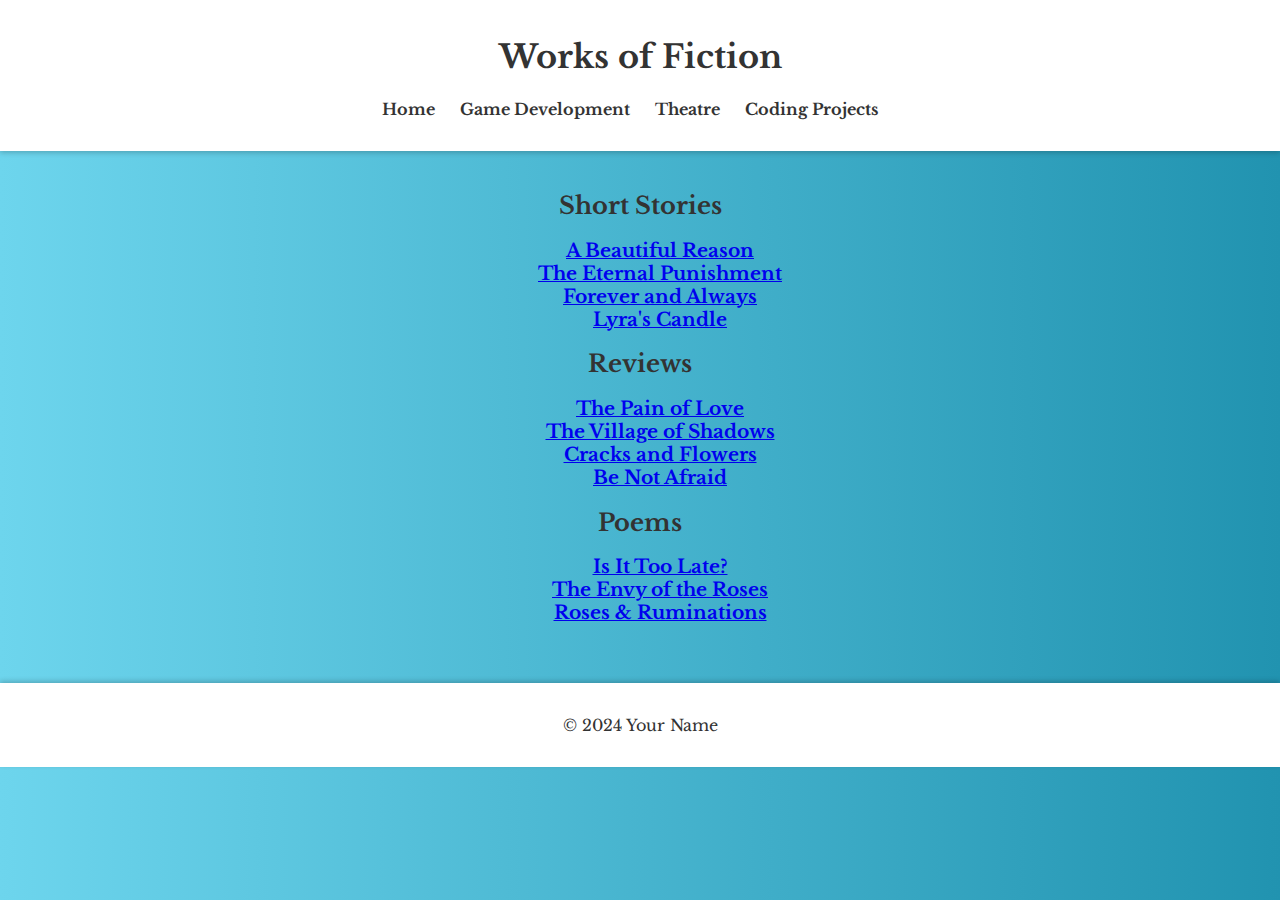
<file: pages/works-of-fiction.html>
<!DOCTYPE html>
<html>
<head>
    <title>Works of Fiction</title>
    <link rel="stylesheet" type="text/css" href="../style.css">
    <link rel="preconnect" href="https://fonts.googleapis.com">
    <link rel="preconnect" href="https://fonts.gstatic.com" crossorigin>
    <link href="https://fonts.googleapis.com/css2?family=Libre+Baskerville&display=swap" rel="stylesheet">
</head>
<body>
    <header>
        <h1>Works of Fiction</h1>
        <nav>
            <ul>
                <li><a href="../index.html">Home</a></li>
                <li><a href="game-development.html">Game Development</a></li>
                <li><a href="theatre.html">Theatre</a></li>
                <li><a href="coding.html">Coding Projects</a></li>
            </ul>
        </nav>
    </header>

    <section class = "center">
        <h2>Short Stories</h2>
        <h3>
        <ul style="list-style: none;">
            <li><a href="./Fiction/Beautiful_Reason.pdf">A Beautiful Reason</a></li>
            <li><a href="./Fiction/Eternal_Punishment.pdf">The Eternal Punishment</a></li>
            <li><a href="./Fiction/Forever_and_always.pdf">Forever and Always</a></li>
            <li><a href="./Fiction/Lyras_candle.pdf">Lyra's Candle</a></li>
        </ul>
        </h3>

        <h2>Reviews</h2>
        <h3>
        <ul style="list-style: none;">
            <li><a href="fiction-post1.html">The Pain of Love</a></li>
            <li><a href="fiction-post2.html">The Village of Shadows</a></li>
            <li><a href="fiction-post3.html">Cracks and Flowers</a></li>
            <li><a href="fiction-post3.html">Be Not Afraid</a></li>
        </ul>
        </h3>

        <h2>Poems</h2>
        <h3>
        <ul style="list-style: none;">
            <li><a href="./iitl.html">Is It Too Late?</a></li>
            <li><a href="./eotr.html">The Envy of the Roses</a></li>
            <li><a href="./Fiction/Roses&Ruminations.pdf">Roses & Ruminations</a></li>
        </ul>
        </h3>

    

        
    </section>

    <footer>
        <p>© 2024 Your Name</p>
    </footer>
</body>
</html>
</file>
<file: style.css>
body {
    font-family: 'Libre Baskerville', serif;
    margin: 0;
    padding: 0;
    background: linear-gradient(to right, #6dd5ed, #2193b0);
    color: #333;
}

header {
    background-color: #fff;
    color: #333;
    text-align: center;
    padding: 1em 0;
    box-shadow: 0px 2px 5px rgba(0,0,0,0.2);
}

 
h2 {
    padding: 0; 
    margin: 0
}

nav ul {
    list-style: none;
    padding: 0;
}

section {
    padding: 0; 
    margin: 0; 
    /* text-align: center; */
}

#works-of-fiction {
    text-align:center; 
    padding-bottom: 0;
}

#game-development {
    text-align: center; 
    padding-bottom: 0;
}

#theatre {
    text-align: center; 
    padding-bottom: 0;
}

nav ul li {
    display: inline;
    margin-right: 20px;
}

nav ul li a {
    color: #333;
    text-decoration: none;
    font-weight: 700;
}

section {
    padding: 20px;
    margin: 20px 0;
}


footer {
    text-align: center;
    padding: 1em 0;
    background-color: #fff;
    color: #333;
    box-shadow: 0px -2px 5px rgba(0,0,0,0.2);
}

#coding {
    text-align: center; 
}

.center {
    text-align: center;
}
</file>
